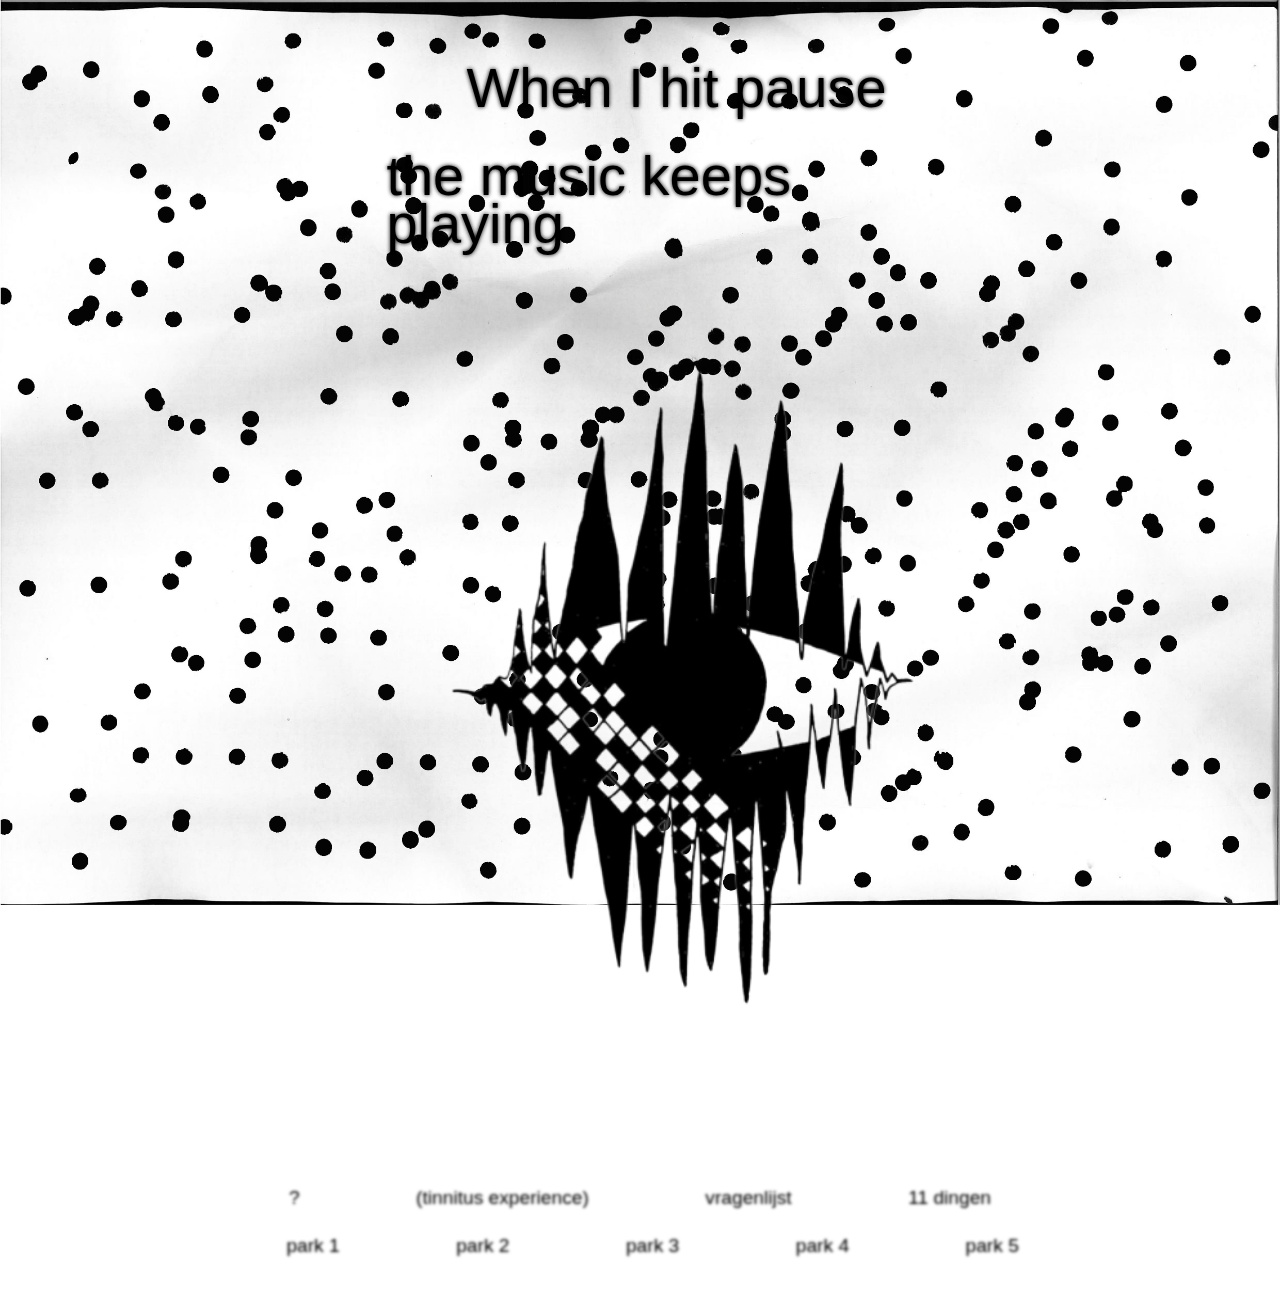
<file: index.html>
<!DOCTYPE html>
<html lang="en" >
<link rel='stylesheet' href="style.css">
<div style="margin-bottom: 30px"></div>
<head>
<meta charset="UTF-8">
	<br>
	<div style="margin-left: 220px" class="header"><a class="active" href="index.html">When I hit pause</a></div>
	<div style="margin-left: 140px" class="header"><a class="active" href="index.html">the music keeps playing</a></div>
</head>

<br>
<br>

<body>
	
	<img src="atilla_tekening_8000hz-removebg-preview.png" width="541" height="767" style="margin-left: 180px">
	
</body>

<body>
<br>
<br>
<br>
<br>

</body>




<footer>
	<div class="bottomnav">
		<span style="white-space: nowrap;">
	  	<a href="johncage.html">?</a>
	  	<a href="paginavideo.html">(tinnitus experience)</a>
	  	<a href="paginatext.html">vragenlijst</a>
	  	<a href="10dingen.html">11 dingen</a>
	  	<br>
	  	<a href="park1.html">park 1</a>
	  	<a href="park2.html">park 2</a>
	  	<a href="park3.html">park 3</a>
	  	<a href="park4.html">park 4</a>
	  	<a href="park5.html">park 5</a>
	  </span>
	</div>
		
</footer>
</html>
</file>
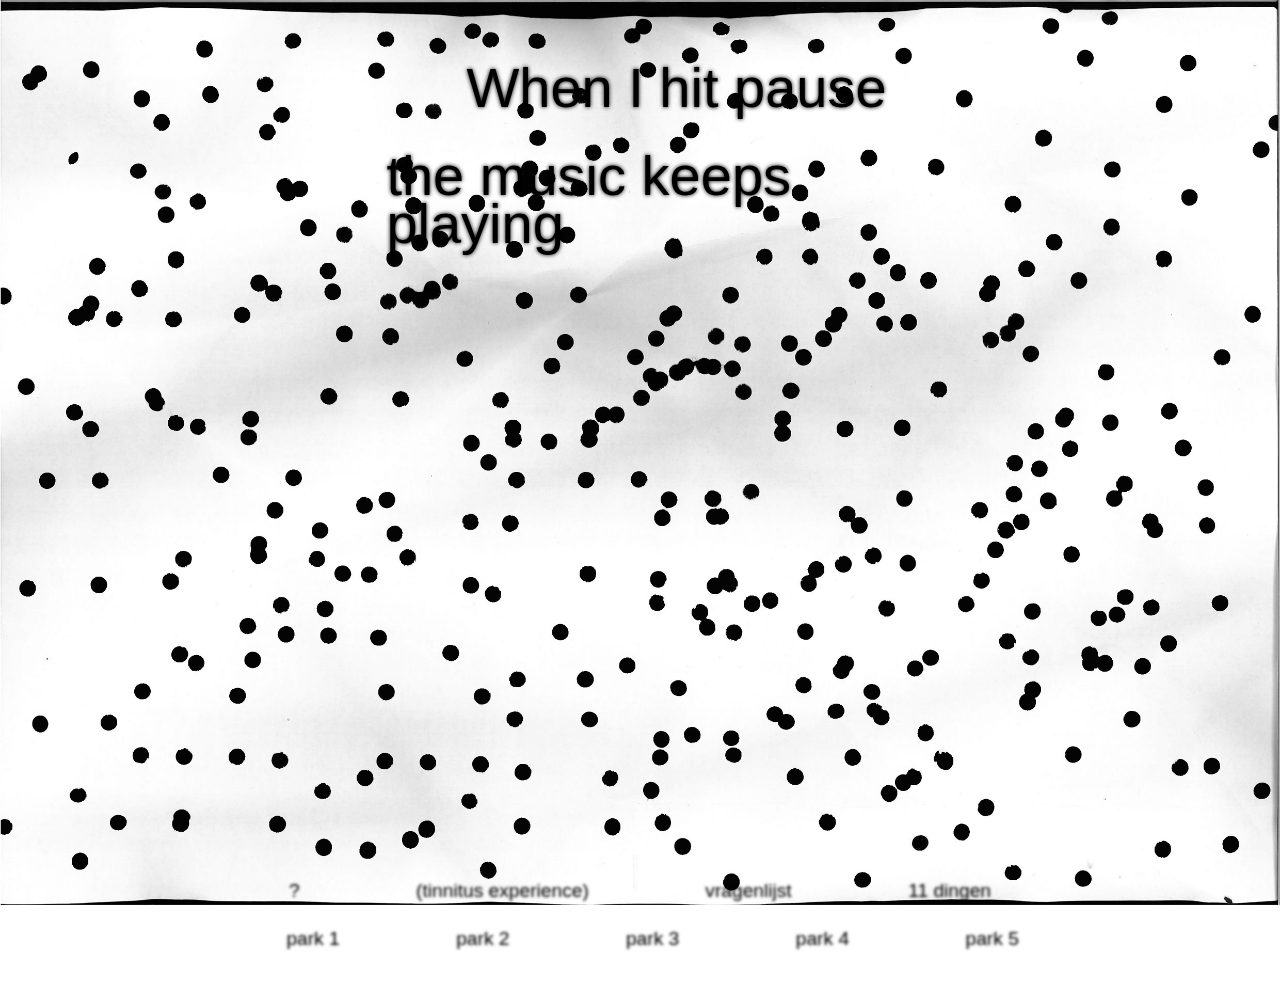
<file: johncage.html>
<!DOCTYPE html>
<html lang="en" >
<link rel='stylesheet' href="style.css">
<div style="margin-bottom: 30px"></div>
<head>
	<br>
	<div style="margin-left: 220px" class="header"><a class="active" href="index.html">When I hit pause</a></div>
	<div style="margin-left: 140px" class="header"><a class="active" href="index.html">the music keeps playing</a></div>
</head>

<br>
<br>
<br>

<body>
	<iframe width="850" height="478" src="https://www.youtube.com/embed/-gUdoiZVzgw" frameborder="0" allow="accelerometer; autoplay; encrypted-media; gyroscope; picture-in-picture" allowfullscreen style="margin-left: 30px"></iframe>
</body>


<br>
<br>

<footer>
<div class="bottomnav">
		<span style="white-space: nowrap;">
	  	<a href="johncage.html">?</a>
	  	<a href="paginavideo.html">(tinnitus experience)</a>
	  	<a href="paginatext.html">vragenlijst</a>
	  	<a href="10dingen.html">11 dingen</a>
	  	<br>
	  	<a href="park1.html">park 1</a>
	  	<a href="park2.html">park 2</a>
	  	<a href="park3.html">park 3</a>
	  	<a href="park4.html">park 4</a>
	  	<a href="park5.html">park 5</a>
	  </span>
	</div>
		
</footer>
</html>
</file>
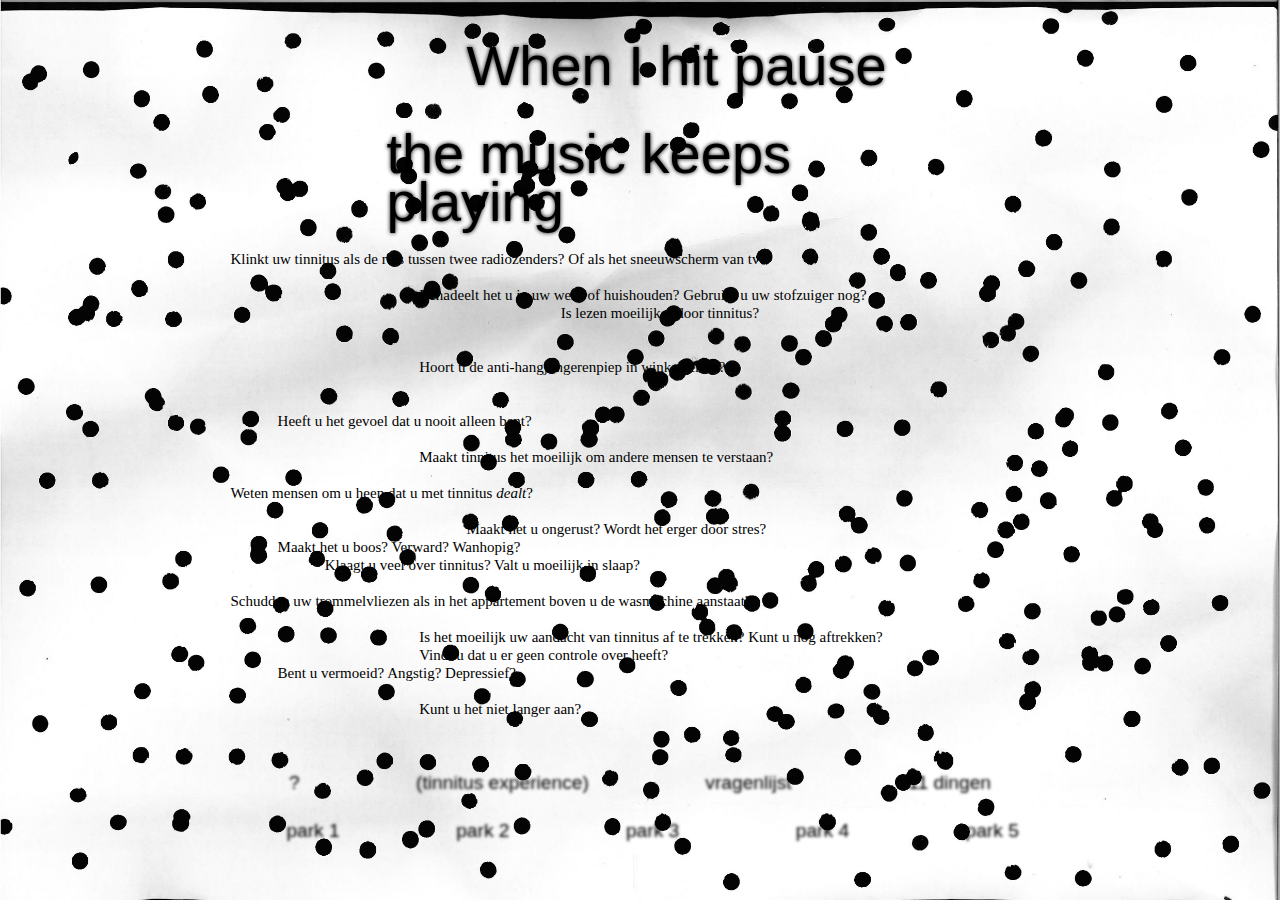
<file: paginatext.html>
<!DOCTYPE html>
<html lang="en" >
<link rel='stylesheet' href="style.css">
<head>
	<br>
	<div style="margin-left: 220px" class="header"><a class="active" href="index.html">When I hit pause</a></div>
	<div style="margin-left: 140px" class="header"><a class="active" href="index.html">the music keeps playing</a></div>
</head>

<body>

<p style="margin: 0cm 0cm 0.0001pt;font-family: Calibri, sans-serif;"><span style="font-size:15px;font-family: 'Universe Condensed Medium';">Klinkt uw tinnitus als de ruis tussen twee radiozenders? Of als het sneeuwscherm van tv?</span></p>
<p style="margin: 0cm 0cm 0.0001pt;font-family: Calibri, sans-serif;"><span style="font-size:15px;font-family: 'Universe Condensed Medium';">&nbsp;</span></p>
<p style="margin: 0cm 0cm 0.0001pt 106.2pt;font-family: Calibri, sans-serif;text-indent: 35.4pt;"><span style="font-size:15px;font-family: 'Universe Condensed Medium';">Benadeelt het u in uw werk of huishouden? Gebruikt u uw stofzuiger nog? &nbsp;</span></p>
<p style="margin: 0cm 0cm 0.0001pt 212.4pt;font-family: Calibri, sans-serif;text-indent: 35.4pt;"><span style="font-size:15px;font-family: 'Universe Condensed Medium';">Is lezen moeilijker door tinnitus?</span></p>
<p style="margin: 0cm 0cm 0.0001pt;font-family: Calibri, sans-serif;"><span style="font-size:15px;font-family: 'Universe Condensed Medium';">&nbsp;</span></p>
<p style="margin: 0cm 0cm 0.0001pt;font-family: Calibri, sans-serif;"><span style="font-size:15px;font-family: 'Universe Condensed Medium';">&nbsp; &nbsp;&nbsp;</span></p>
<p style="margin: 0cm 0cm 0.0001pt 106.2pt;font-family: Calibri, sans-serif;text-indent: 35.4pt;"><span style="font-size:15px;font-family: 'Universe Condensed Medium';">Hoort u de anti-hangjongerenpiep in winkelcentra?</span></p>
<p style="margin: 0cm 0cm 0.0001pt;font-family: Calibri, sans-serif;"><span style="font-size:15px;font-family: 'Universe Condensed Medium';">&nbsp;</span></p>
<p style="margin: 0cm 0cm 0.0001pt;font-family: Calibri, sans-serif;"><span style="font-size:15px;font-family: 'Universe Condensed Medium';">&nbsp;</span></p>
<p style="margin: 0cm 0cm 0.0001pt;font-family: Calibri, sans-serif;text-indent: 35.4pt;"><span style="font-size:15px;font-family: 'Universe Condensed Medium';">Heeft u het gevoel dat u nooit alleen bent? &nbsp;</span></p>
<p style="margin: 0cm 0cm 0.0001pt;font-family: Calibri, sans-serif;"><span style="font-size:15px;font-family: 'Universe Condensed Medium';">&nbsp;</span></p>
<p style="margin: 0cm 0cm 0.0001pt 141.6pt;font-family: Calibri, sans-serif;"><span style="font-size:15px;font-family: 'Universe Condensed Medium';">Maakt tinnitus het moeilijk om andere mensen te verstaan?&nbsp;</span></p>
<p style="margin: 0cm 0cm 0.0001pt;font-family: Calibri, sans-serif;"><span style="font-size:15px;font-family: 'Universe Condensed Medium';">&nbsp;</span></p>
<p style="margin: 0cm 0cm 0.0001pt;font-family: Calibri, sans-serif;"><span style="font-size:15px;font-family: 'Universe Condensed Medium';">Weten mensen om u heen dat u met tinnitus <em>dealt</em>?</span></p>
<p style="margin: 0cm 0cm 0.0001pt;font-family: Calibri, sans-serif;"><span style="font-size:15px;font-family: 'Universe Condensed Medium';">&nbsp;</span></p>
<p style="margin: 0cm 0cm 0.0001pt 141.6pt;font-family: Calibri, sans-serif;text-indent: 35.4pt;"><span style="font-size:15px;font-family: 'Universe Condensed Medium';">Maakt het u ongerust? Wordt het erger door stres?&nbsp;</span></p>
<p style="margin: 0cm 0cm 0.0001pt;font-family: Calibri, sans-serif;text-indent: 35.4pt;"><span style="font-size:15px;font-family: 'Universe Condensed Medium';">Maakt het u boos? Verward? Wanhopig?&nbsp;</span></p>
<p style="margin: 0cm 0cm 0.0001pt 35.4pt;font-family: Calibri, sans-serif;text-indent: 35.4pt;"><span style="font-size:15px;font-family: 'Universe Condensed Medium';">Klaagt u veel over tinnitus? Valt u moeilijk in slaap?&nbsp;</span></p>
<p style="margin: 0cm 0cm 0.0001pt;font-family: Calibri, sans-serif;"><span style="font-size:15px;font-family: 'Universe Condensed Medium';">&nbsp;</span></p>
<p style="margin: 0cm 0cm 0.0001pt;font-family: Calibri, sans-serif;"><span style="font-size:15px;font-family: 'Universe Condensed Medium';">Schudden uw trommelvliezen als in het appartement boven u de wasmachine aanstaat?</span></p>
<p style="margin: 0cm 0cm 0.0001pt;font-family: Calibri, sans-serif;"><span style="font-size:15px;font-family: 'Universe Condensed Medium';">&nbsp;</span></p>
<p style="margin: 0cm 0cm 0.0001pt 106.2pt;font-family: Calibri, sans-serif;text-indent: 35.4pt;"><span style="font-size:15px;font-family: 'Universe Condensed Medium';">Is het moeilijk uw aandacht van tinnitus af te trekken? Kunt u nog aftrekken?&nbsp;</span></p>
<p style="margin: 0cm 0cm 0.0001pt 106.2pt;font-family: Calibri, sans-serif;text-indent: 35.4pt;"><span style="font-size:15px;font-family: 'Universe Condensed Medium';">Vindt u dat u er geen controle over heeft?&nbsp;</span></p>
<p style="margin: 0cm 0cm 0.0001pt;font-family: Calibri, sans-serif;text-indent: 35.4pt;"><span style="font-size:15px;font-family: 'Universe Condensed Medium';">Bent u vermoeid? Angstig? Depressief?&nbsp;</span></p>
<p style="margin: 0cm 0cm 0.0001pt 106.2pt;font-family: Calibri, sans-serif;text-indent: 35.4pt;"><span style="font-size:15px;font-family: 'Universe Condensed Medium';">&nbsp;</span></p>
<p style="margin: 0cm 0cm 0.0001pt 106.2pt;font-family: Calibri, sans-serif;text-indent: 35.4pt;"><span style="font-size:15px;font-family: 'Universe Condensed Medium';">Kunt u het niet langer aan?</span></p>
</body>


<footer>
	<div class="bottomnav">
		<span style="white-space: nowrap;">
	  	<a href="johncage.html">?</a>
	  	<a href="paginavideo.html">(tinnitus experience)</a>
	  	<a href="paginatext.html">vragenlijst</a>
	  	<a href="10dingen.html">11 dingen</a>
	  	<br>
	  	<a href="park1.html">park 1</a>
	  	<a href="park2.html">park 2</a>
	  	<a href="park3.html">park 3</a>
	  	<a href="park4.html">park 4</a>
	  	<a href="park5.html">park 5</a>
	  </span>
	</div>
</footer>
</html>
</file>
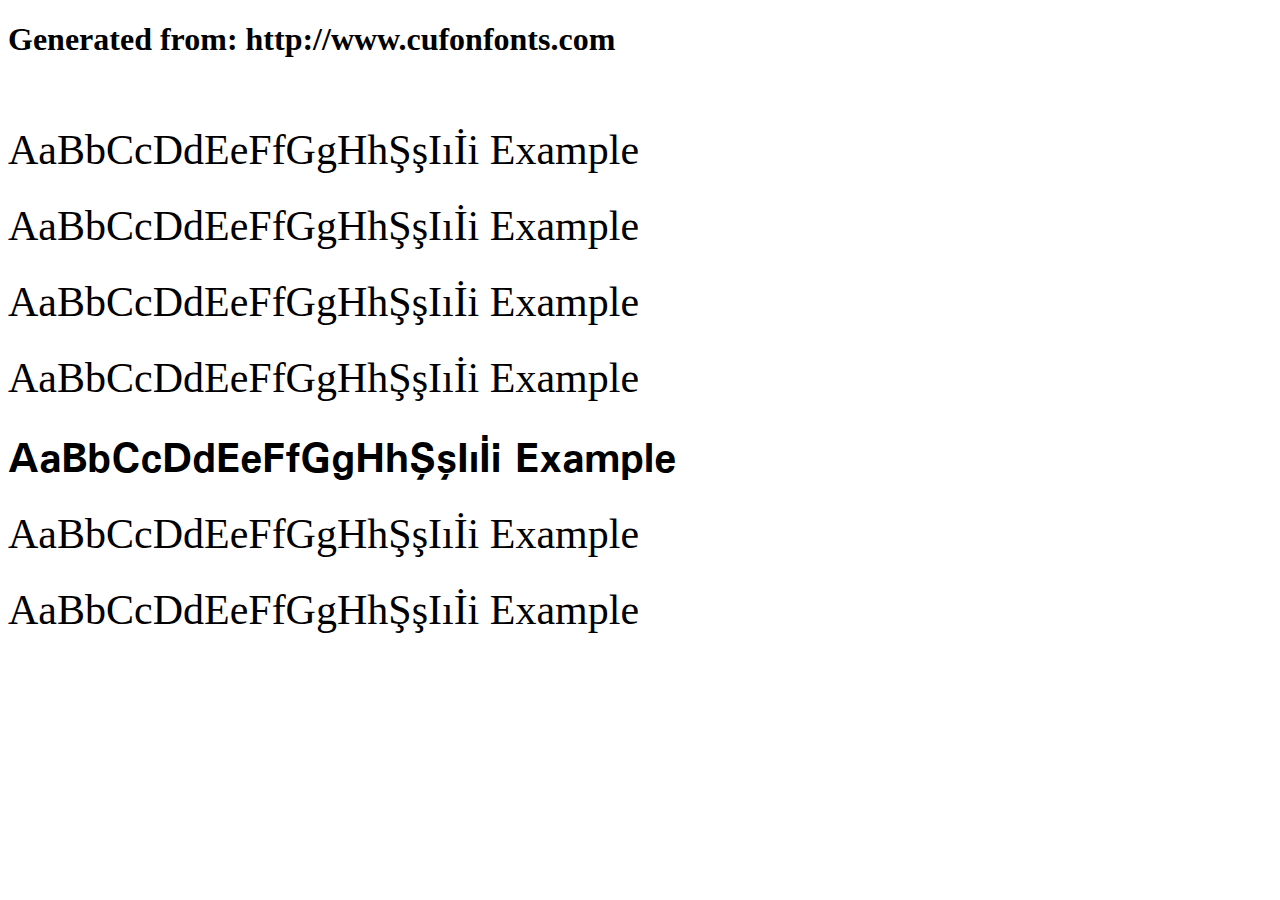
<file: univers-condensed-cufonfonts-webfont/example.html>
<!DOCTYPE html>
<html xmlns="http://www.w3.org/1999/xhtml">
<head>
    <meta http-equiv="Content-Type" content="text/html; charset=utf-8"/>
    <link rel="stylesheet" type="text/css"
          href="style.css"/>
</head>

<body>

<h1>Generated from: http://www.cufonfonts.com</h1><br/>
<h1 style="font-family:'Univers Condensed Medium';font-weight:normal;font-size:42px">AaBbCcDdEeFfGgHhŞşIıİi Example</h1>
<h1 style="font-family:'Univers Condensed Bold';font-weight:normal;font-size:42px">AaBbCcDdEeFfGgHhŞşIıİi Example</h1>
<h1 style="font-family:'Univers Medium';font-weight:normal;font-size:42px">AaBbCcDdEeFfGgHhŞşIıİi Example</h1>
<h1 style="font-family:'Univers Medium Italic';font-weight:normal;font-size:42px">AaBbCcDdEeFfGgHhŞşIıİi Example</h1>
<h1 style="font-family:'Univers Bold';font-weight:normal;font-size:42px">AaBbCcDdEeFfGgHhŞşIıİi Example</h1>
<h1 style="font-family:'Univers Bold Italic';font-weight:normal;font-size:42px">AaBbCcDdEeFfGgHhŞşIıİi Example</h1>
<h1 style="font-family:'Univers Bold Italic';font-weight:normal;font-size:42px">AaBbCcDdEeFfGgHhŞşIıİi Example</h1>


</body>
</html>
</file>
<file: style.css>
@charset "UTF-8";
html, body {
  font-size: 1rem;
  max-width: 100%;
  margin-left: 10%;
  margin-right: 10%;
  font-family: Georgia, sans-serif;
  color: #000;
}

body {
  background-image: url(achtergrond.jpg);
  background-repeat: no-repeat;
  background-attachment: fixed; 
  background-size: cover;
  text-shadow:
    /* Outline */
    -1px -1px 0.2 #000000,
    1px -1px 0.2 #000000,
    -1px 1px 0.2 #000000,
    1px 1px 0.2 #000000,  
    -2px 0.2 0.2 #000000,
    2px 0.2 0.2 #000000,
    0 2px 0.2 #000000,
    0 -2px 0.2 #000000;
}

.header {
  padding: 1rem;
  margin-bottom: 1%;
  text-align: left;
  color: black;
  font-size: 350%;
  font-family: Georgia, sans-serif;
  margin-left: auto;
  text-shadow: 0 0 4px rgba(0,0,0,1);
  color: transparent;
  margin-left: 3.5rem;
  margin-right: 3.5rem;
  line-height: 3rem;
}

.header a {
  color: black;
  text-decoration: none;
}

/* Style the links inside the navigation bar */

.footer {
  display: flex;
  justify-content: center;
  align-items: center;
}

.bottomnav {
  /*als position fixed moet zijn dan: position: fixed; */
 
  text-align: center;
  position:relative;
  z-index:1;
  margin-top: 5%;
  margin-bottom: 5%;
  max-width: 100%;
}

@font-face {
font-family: 'Univers Condensed Medium';
font-style: normal;
font-weight: normal;
src: local('Univers Condensed Medium'), url('univers-condensed-medium-5871d3fdc2110.woff') format('woff');
}


.bottomnav a {
  text-align: left;
  text-decoration: none;
  font-size: 1.2rem;
  font-style: 'Georgia', sans-serif;
  text-shadow: 0 0 3px rgba(0,0,0,1);
  color: transparent;
  margin-left: 3.5rem;
  margin-right: 3.5rem;
  line-height: 3rem;
  
}



/* Change the color of links on hover */
.bottomnav a:hover {
  text-decoration: underline;
  text-decoration-color: black;
}


/* Add a color to the active/current link */
.bottomnav a.active {
  color: black;
  text-decoration: underline;
}


.gedicht {
  font-family: Georgia, sans-serif;
  line-height: 1.5rem; 
  font-size: 120%;
}
</file>
<file: univers-condensed-cufonfonts-webfont/style.css>
/* #### Generated By: http://www.cufonfonts.com #### */

@font-face {
font-family: 'Univers Condensed Medium';
font-style: normal;
font-weight: normal;
src: local('Univers Condensed Medium'), url('univers-condensed-medium-5871d3fdc2110.woff') format('woff');
}


@font-face {
font-family: 'Univers Condensed Bold';
font-style: normal;
font-weight: normal;
src: local('Univers Condensed Bold'), url('univers-condensed-bold-5871d38fb7e53.woff') format('woff');
}


@font-face {
font-family: 'Univers Medium';
font-style: normal;
font-weight: normal;
src: local('Univers Medium'), url('univers-medium-5871d3c7acb28.woff') format('woff');
}


@font-face {
font-family: 'Univers Medium Italic';
font-style: normal;
font-weight: normal;
src: local('Univers Medium Italic'), url('univers-medium-italic-5871d4b3ce7b2.woff') format('woff');
}


@font-face {
font-family: 'Univers Bold';
font-style: normal;
font-weight: normal;
src: local('Univers Bold'), url('univers-bold-5871d3ac12757.woff') format('woff');
}


@font-face {
font-family: 'Univers Bold Italic';
font-style: normal;
font-weight: normal;
src: local('Univers Bold Italic'), url('univers-bold-italic-5871d4316118c.woff') format('woff');
}


@font-face {
font-family: 'Univers Bold Italic';
font-style: normal;
font-weight: normal;
src: local('Univers Bold Italic'), url('univers-bold-italic-5871d4594a8cf.woff') format('woff');
}
</file>
